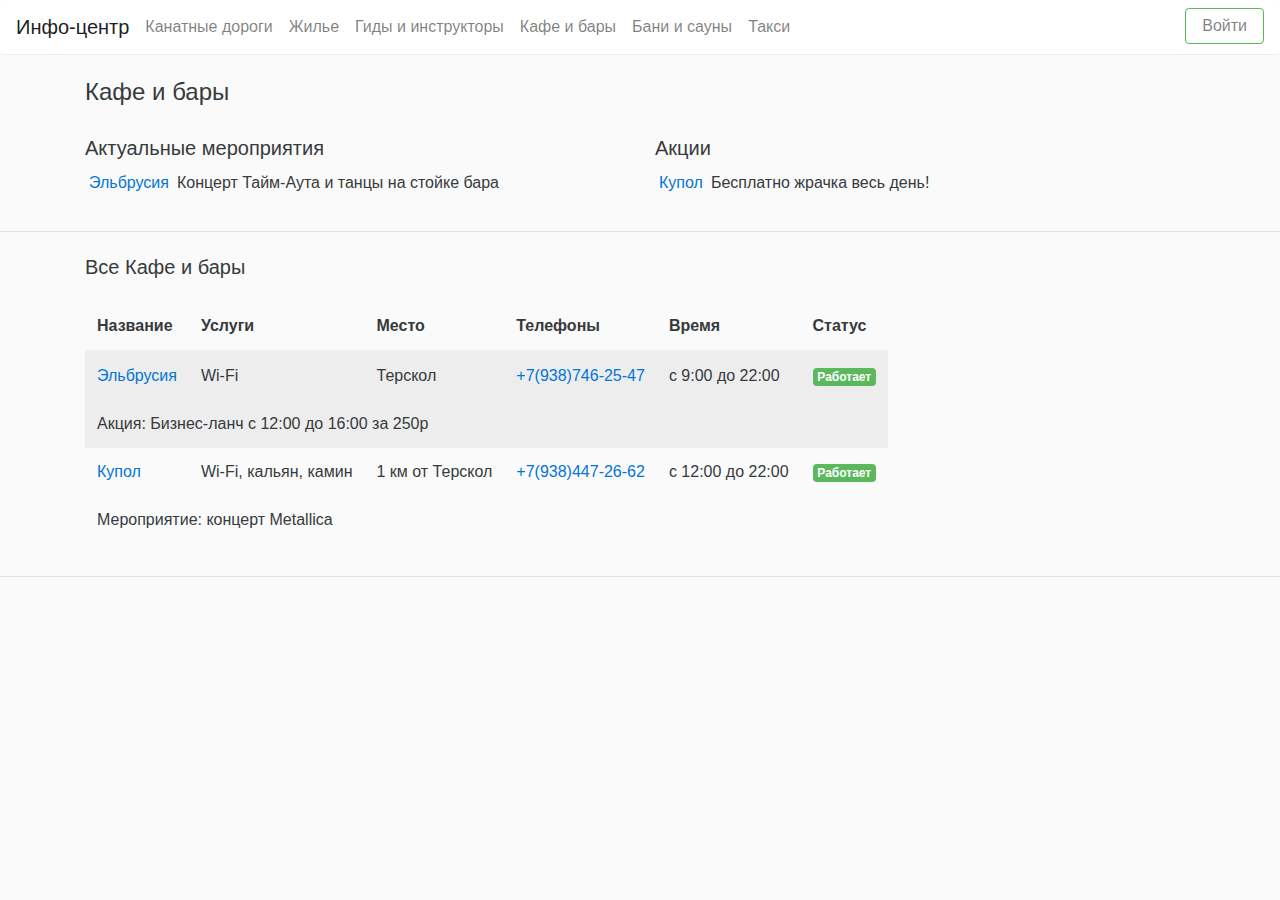
<file: cafes.html>
<!DOCTYPE html>
<html lang="ru">
<head>
    <meta charset="utf-8">
    <title>Home Page</title>
    <meta name="viewport" content="width=device-width, initial-scale=1, shrink-to-fit=no">
    <meta http-equiv="x-ua-compatible" content="ie=edge">
    <link rel="stylesheet" href="css/bootstrap.min.css">
    <link rel="stylesheet" href="css/main.css">
</head>
<body>
    <nav class="navbar navbar-light nav-border">
        <div class="clearfix hidden-lg-up">
            <a class="navbar-brand" href="index.html">Инфо-центр</a>
            <button class="navbar-toggler float-xs-right" type="button" data-toggle="collapse" data-target="#navbarResponsive" aria-controls="navbarResponsive" aria-expanded="false" aria-label="Toggle navigation"></button>
        </div>
        <div class="collapse navbar-toggleable-md" id="navbarResponsive">
            <a class="navbar-brand hidden-md-down" href="index.html">Инфо-центр</a>
            <ul class="nav navbar-nav">
                <li class="nav-item">
                    <a class="nav-link" href="cableways.html">Канатные дороги</span></a>
                </li>
                <li class="nav-item">
                    <a class="nav-link" href="quarters.html">Жилье</a>
                </li>
                <li class="nav-item">
                    <a class="nav-link" href="instructors.html">Гиды и инструкторы</a>
                </li>
                <li class="nav-item">
                    <a class="nav-link" href="cafes.html">Кафе и бары</a>
                </li>
                <li class="nav-item">
                    <a class="nav-link" href="baths.html">Бани и сауны</a>
                </li>
                <li class="nav-item">
                    <a class="nav-link" href="taxi.html">Такси</a>
                </li>
                <li class="nav-item">
            </ul>
            <ul class="nav navbar-nav float-xs-right">
                <li class="nav-item">
                    <a class="nav-link btn btn-outline-success" href="login.html">Войти</a>
                </li>
            </ul>
        </div>
    </nav>
    <div class="container mt-2">
        <h4>Кафе и бары</h4>   
    </div>
    <div class="container mt-2">
        <div class="row">
            <div class="col-sm-6">
                <div class="row">
                    <div class="col-xs-12">
                        <h5>Актуальные мероприятия</h5>
                    </div>
                </div>
                <table class="table borderless sm-padding table-responsive">
                    <tbody>
                        <tr>
                            <td><a href="#">Эльбрусия</a></td>
                            <td>Концерт Тайм-Аута и танцы на стойке бара</td>
                        </tr>
                    </tbody>
                </table>
            </div>
            <div class="col-sm-6">
                <div class="row">
                    <div class="col-xs-12">
                        <h5>Акции</h5>
                    </div>
                </div>
                <table class="table borderless sm-padding table-responsive">
                    <tbody>
                        <tr>
                            <td><a href="#">Купол</a></td>
                            <td>Бесплатно жрачка весь день!</td>
                        </tr>
                    </tbody>
                </table>
            </div>
          </div>
    </div>
    <hr>
    <div class="container mt-2">
        <div class="row">
            <div class="col-sm-12">
                <h5>Все Кафе и бары</h5>
                <table class="table table-striped mt-2 table-responsive borderless">
                    <thead>
                        <tr>
                            <th>Название</th>
                            <th>Услуги</th>
                            <th>Место</th>
                            <th>Телефоны</th>
                            <th>Время</th>
                            <th>Статус</th>
                        </tr>
                    </thead>
                    <tbody>
                        <tr>
                            <td>
                                <a href="#">Эльбрусия</a>
                            </td>
                            <td>Wi-Fi</td>
                            <td>Терскол</td>
                            <td>
                                <a href="tel:+7(938)746-25-47">+7(938)746-25-47</a>
                            </td>
                            <td>с 9:00 до 22:00</td>
                            <td>
                                <span class="tag tag-success">Работает</span>
                            </td>
                        </tr>
                        <tr></tr>
                        <tr>
                            <td colspan="6">Акция: Бизнес-ланч с 12:00 до 16:00 за 250р</td>
                        </tr>
                        <tr>
                            <td>
                                <a href="#">Купол</a>
                            </td>
                            <td>Wi-Fi, кальян, камин</td>
                            <td>1 км от Терскол</td>
                            <td>
                                <a href="tel:+7(938)447-26-62">+7(938)447-26-62</a>
                            </td>
                            <td>с 12:00 до 22:00</td>
                            <td>
                                <span class="tag tag-success">Работает</span>
                            </td>
                        </tr>
                        <tr></tr>
                        <tr>
                            <td colspan="6">Мероприятие: концерт Metallica</td>
                        </tr>
                    </tbody>
                </table>
            </div>
        </div>
    </div>
    <hr>

    <script src="js/lib/jquery.min.js"></script>
    <script src="js/lib/tether.min.js"></script>
    <script src="js/lib/bootstrap.min.js"></script>
</body>
</html>
</file>
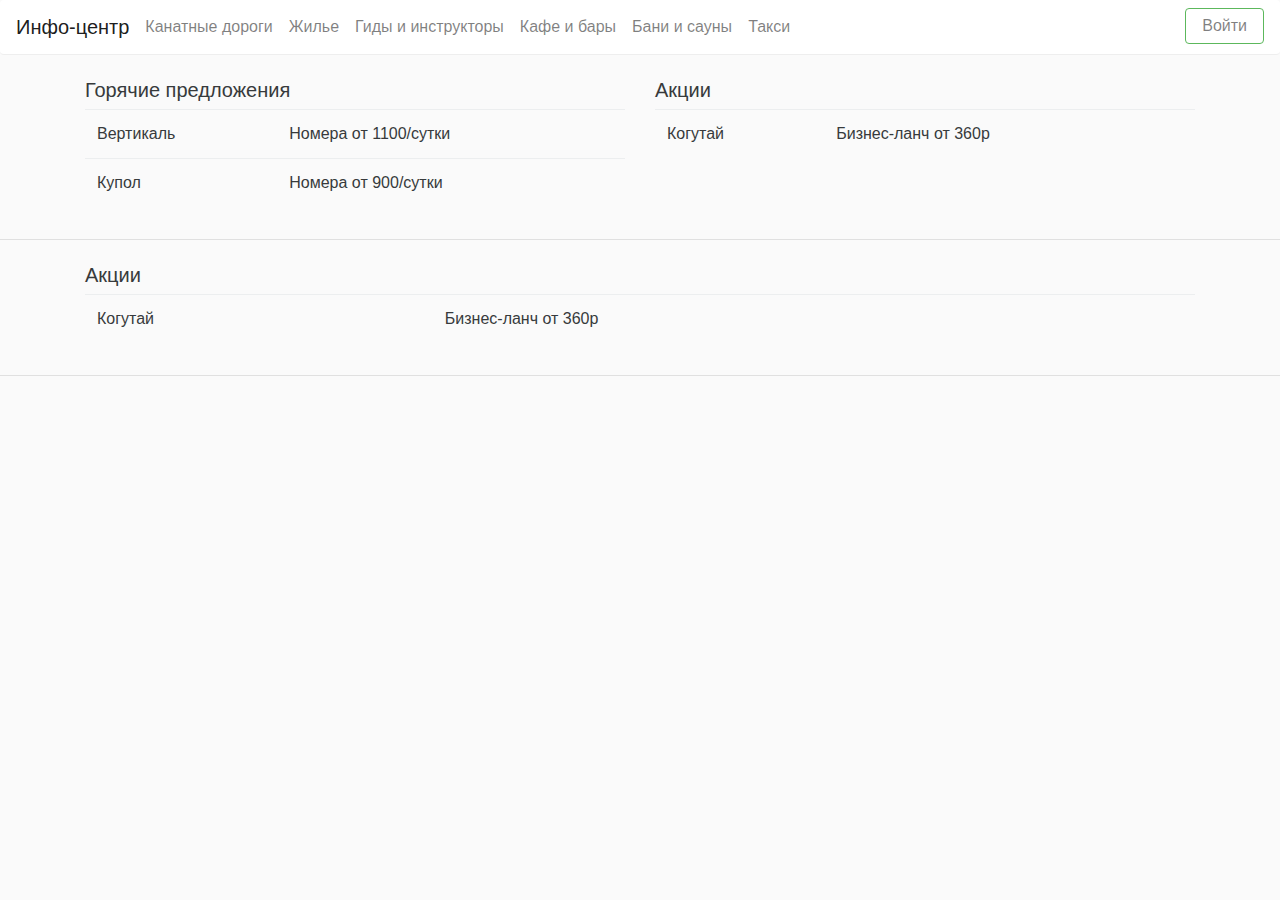
<file: quarters.html>
<!DOCTYPE html>
<html lang="ru">
<head>
    <meta charset="utf-8">
    <title>Home Page</title>
    <meta name="viewport" content="width=device-width, initial-scale=1, shrink-to-fit=no">
    <meta http-equiv="x-ua-compatible" content="ie=edge">
    <link rel="stylesheet" href="css/bootstrap.min.css">
    <link rel="stylesheet" href="css/main.css">
</head>
<body>
    <nav class="navbar navbar-light nav-border">
        <div class="clearfix hidden-lg-up">
            <a class="navbar-brand" href="index.html">Инфо-центр</a>
            <button class="navbar-toggler float-xs-right" type="button" data-toggle="collapse" data-target="#navbarResponsive" aria-controls="navbarResponsive" aria-expanded="false" aria-label="Toggle navigation"></button>
        </div>
        <div class="collapse navbar-toggleable-md" id="navbarResponsive">
            <a class="navbar-brand hidden-md-down" href="index.html">Инфо-центр</a>
            <ul class="nav navbar-nav">
                <li class="nav-item">
                    <a class="nav-link" href="cableways.html">Канатные дороги</span></a>
                </li>
                <li class="nav-item">
                    <a class="nav-link" href="quarters.html">Жилье</a>
                </li>
                <li class="nav-item">
                    <a class="nav-link" href="instructors.html">Гиды и инструкторы</a>
                </li>
                <li class="nav-item">
                    <a class="nav-link" href="cafes.html">Кафе и бары</a>
                </li>
                <li class="nav-item">
                    <a class="nav-link" href="baths.html">Бани и сауны</a>
                </li>
                <li class="nav-item">
                    <a class="nav-link" href="taxi.html">Такси</a>
                </li>
                <li class="nav-item">
            </ul>
            <ul class="nav navbar-nav float-xs-right">
                <li class="nav-item">
                    <a class="nav-link btn btn-outline-success" href="login.html">Войти</a>
                </li>
            </ul>
        </div>
    </nav>
    <div class="container mt-2">
        <div class="row">
            <div class="col-sm-6">
                <div class="row">
                    <div class="col-xs-12">
                        <h5>Горячие предложения</h5>
                    </div>
                </div>
                <table class="table">
                    <tbody>
                        <tr>
                            <td>Вертикаль</td>
                            <td>Номера от 1100/сутки</td>
                        </tr>
                        <tr>
                          <td>Купол</td>
                          <td>Номера от 900/сутки</td>
                        </tr>
                    </tbody>
                </table>
            </div>
            <div class="col-sm-6">
                <div class="row">
                    <div class="col-xs-12">
                        <h5>Акции</h5>
                    </div>
                </div>
                <table class="table">
                    <tbody>
                        <tr>
                            <td>Когутай</td>
                            <td>Бизнес-ланч от 360р</td>
                        </tr>
                    </tbody>
                </table>
            </div>
          </div>
    </div>
    <hr>
    <div class="container mt-2">
        <div class="row">
            <div class="col-sm-12">
                <h5>Акции</h5>
                <table class="table">
                    <tbody>
                        <tr>
                            <td>Когутай</td>
                            <td>Бизнес-ланч от 360р</td>
                        </tr>
                    </tbody>
                </table>
            </div>
        </div>
    </div>
    <hr>

    <script src="js/lib/jquery.min.js"></script>
    <script src="js/lib/tether.min.js"></script>
    <script src="js/lib/bootstrap.min.js"></script>
</body>
</html>
</file>
<file: css/main.css>
body {
    background-color: #fafafa;
}

.navbar {
	background-color: #fff;
}

.nav-border {
	border-bottom: 1px solid #eee;
}

.header-image {
    display: block;
    width: 100%;
    text-align: center;
    -webkit-background-size: cover;
    -moz-background-size: cover;
    background-size: cover;
    -o-background-size: cover;
}

.headline {
    padding: 120px 0;
}

.headline h2 {
    font-size: 2.7em;
}

.headline h4 {
    font-size: 2.2em;
}

.form-signin {
 	max-width: 330px;
  	padding: 40px 15px 15px;
  	margin: 0 auto;
}
.form-signin .form-signin-heading,
.form-signin .checkbox {
  	margin-bottom: 10px;
}
.form-signin .checkbox {
  	font-weight: normal;
}
.form-signin .form-control {
  	position: relative;
  	height: auto;
  	-webkit-box-sizing: border-box;
          box-sizing: border-box;
  	padding: 10px;
  	font-size: 16px;
}
.form-signin .form-control:focus {
  	z-index: 2;
}
.form-signin input[type="email"] {
  	margin-bottom: -1px;
  	border-bottom-right-radius: 0;
  	border-bottom-left-radius: 0;
}
.form-signin input[type="password"] {
  	margin-bottom: 10px;
  	border-top-left-radius: 0;
  	border-top-right-radius: 0;
}
.borderless td, .borderless th {
    border: none;
}

.sm-padding td, .sm-padding th{
	padding: .25rem;
}

.table-default {
	background: rgba(0,0,0,.05);
}

.nav-link.btn:hover {
	color: #fff!important;
}

.phone-cell {
	width: 170px!important;
}
</file>
